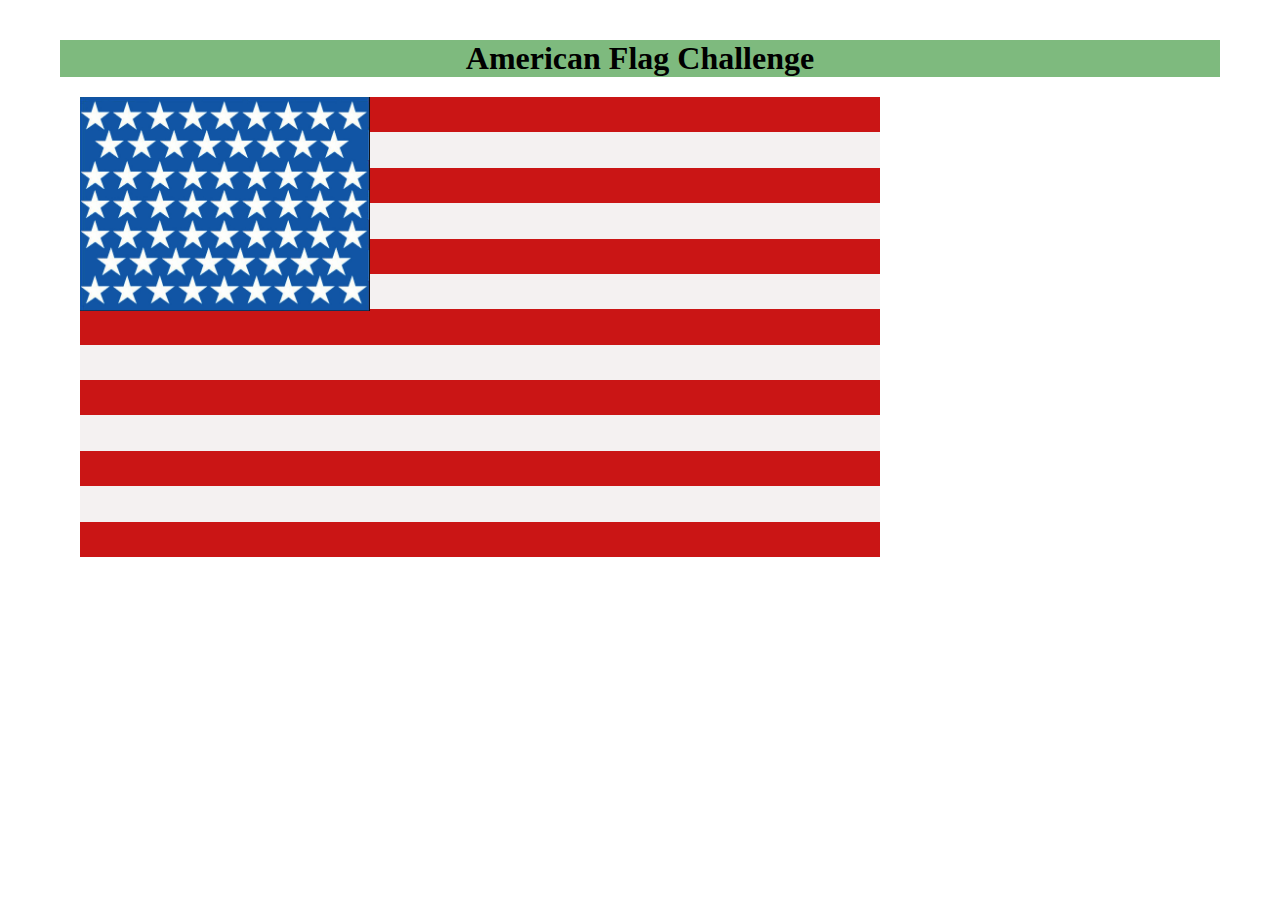
<file: Easy - Flag/index.html>
<!DOCTYPE html>
<html lang="en">
<head>
    <meta charset="UTF-8">
    <meta http-equiv="X-UA-Compatible" content="IE=edge">
    <meta name="viewport" content="width=device-width, initial-scale=1.0">
    <title>Document</title>
    <link href="style.css" rel="stylesheet" type="text/css" />
</head>
<body>

    <h1> American Flag Challenge </h1>

    <div class="stars">
        <img src="images/stars.png" alt="stars" width="290" height="214">

    </div>

    <div>
        <table>
            <tr><td></td></tr>
            <tr><td></td></tr>
            <tr><td></td></tr>
            <tr><td></td></tr>
            <tr><td></td></tr>
            <tr><td></td></tr>
            <tr><td></td></tr>
            <tr><td></td></tr>
            <tr><td></td></tr>
            <tr><td></td></tr>
            <tr><td></td></tr>
            <tr><td></td></tr>
            <tr><td></td></tr>
        </table>
    </div>

   


    
 



</body>
</html>
</file>
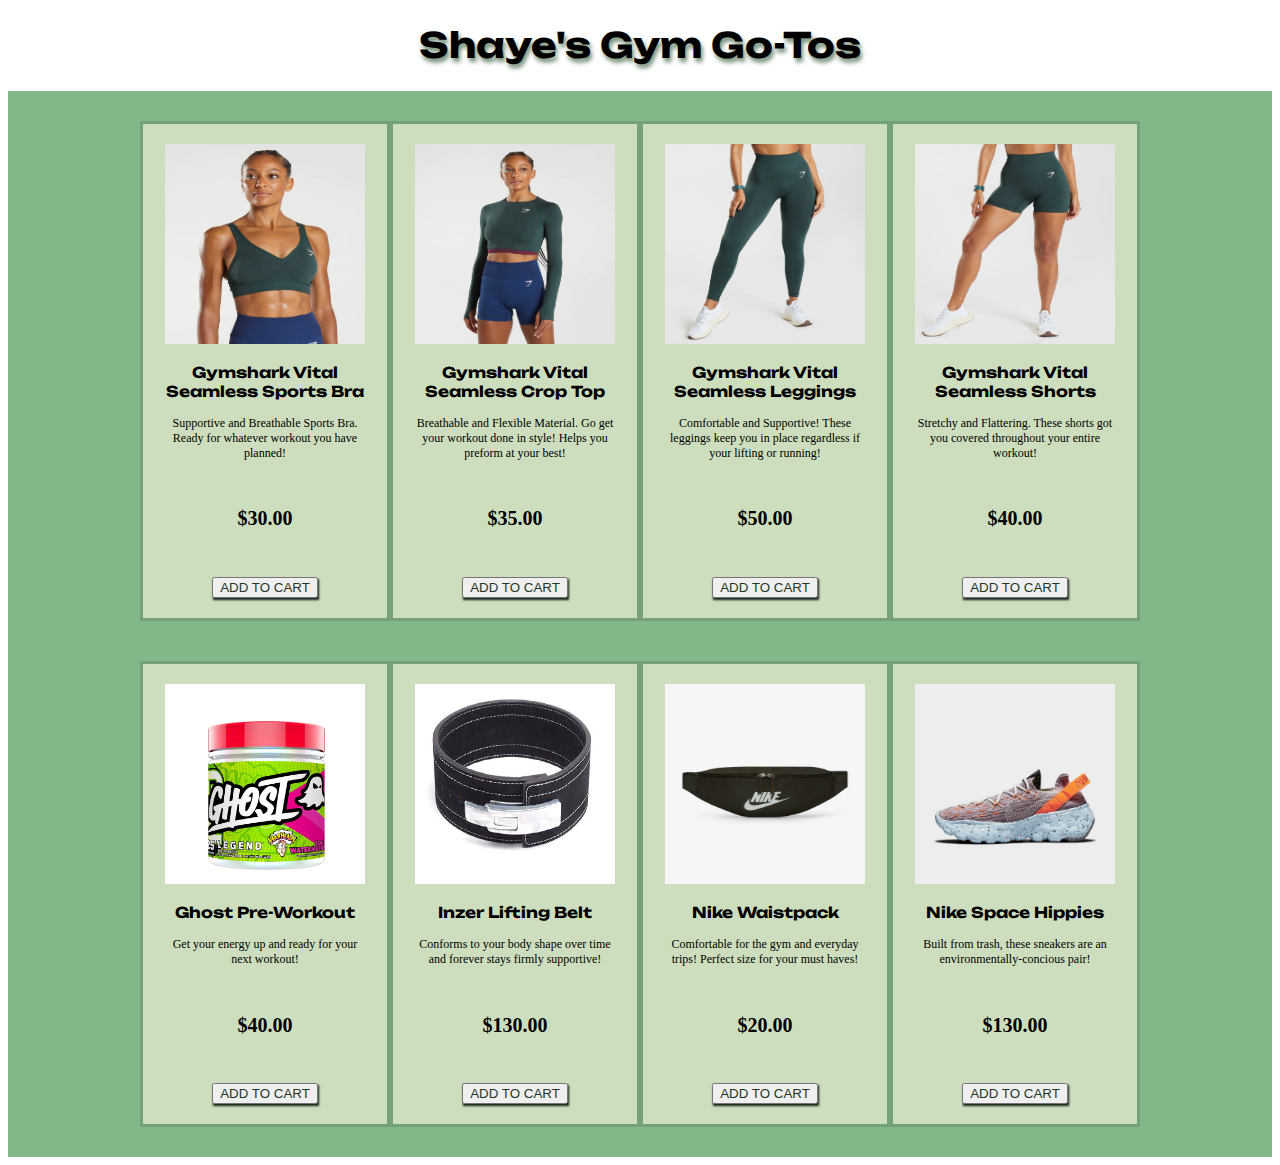
<file: Medium - Products/index.html>
<!DOCTYPE html>
<html lang="en">
<head>
    <meta charset="UTF-8">
    <meta http-equiv="X-UA-Compatible" content="IE=edge">
    <meta name="viewport" content="width=device-width, initial-scale=1.0">
    <link href="style.css" rel="stylesheet" type="text/css">
    <title>Document</title>
    <link rel="preconnect" href="https://fonts.googleapis.com"><link rel="preconnect" href="https://fonts.gstatic.com" crossorigin><link href="https://fonts.googleapis.com/css2?family=Nerko+One&family=Unbounded:wght@400;700&display=swap" rel="stylesheet">
</head>



<body>

    <header>
       <h1> Shaye's Gym Go-Tos </h1> 
    </header>

    <div class="grid">

        <div class="content">
            <img src="images/VitalSeamlessSportsBraAwWoodlandGreen-MarlB3A4K-EBTF1_885x.webp" alt="Gymshark Woodland Green Sports Bra">
            <h3> Gymshark Vital Seamless Sports Bra</h3>
            <p> Supportive and Breathable Sports Bra. Ready for whatever workout you have planned!</p>
            <h6> $30.00 </h6>
            <a href="https://www.gymshark.com/products/gymshark-vital-seamless-2-0-v-neck-sports-bra-woodland-green-marl-aw22">
                <button class="buy"> ADD TO CART </button>
           </a>
        </div>

        <div class="content">
            <img src="images/VitalSeamlessWCropTopWoodlandGreen-MarlB1A3D-EBTF_885x.webp" alt="Gymshark Woodland Green Crop Top">
            <h3> Gymshark Vital Seamless Crop Top</h3>
            <p>  Breathable and Flexible Material. Go get your workout done in style! Helps you preform at your best! </p>
            <h6> $35.00 </h6>
            <a href="https://www.gymshark.com/products/gymshark-vital-seamless-2-0-crop-top-woodland-green-marl-aw22">
                <button class="buy"> ADD TO CART </button>
            </a>
        </div>

        <div class="content">
            <img src="images/VitalSeamlessWLeggingsWoodlandGreen-MarlB1A2B-EBTF-2563_23c6aa84-09a9-40ca-ab12-6c8f51730993_885x.webp" alt="Gymshark Woodland Leggings">
            <h3> Gymshark Vital Seamless Leggings</h3>
            <p>  Comfortable and Supportive! These leggings keep you in place regardless if your lifting or running!</p>
            <h6> $50.00 </h6>
            <a href="https://www.gymshark.com/products/gymshark-vital-seamless-2-0-leggings-woodland-green-marl-aw22">
                <button class="buy"> ADD TO CART </button>
          </a>
        </div>

         <div class="content">
                <img src="images/VitalSeamlessWShortWoodlandGreen-MarlB1A4J-EBTF-1654_885x.webp" alt="Gymshark Woodland Green Shorts">
                <h3> Gymshark Vital Seamless Shorts</h3>
                <p>  Stretchy and Flattering. These shorts got you covered throughout your entire workout!</p>
                <h6> $40.00 </h6>
                <a href="https://www.gymshark.com/products/gymshark-vital-seamless-2-0-shorts-woodland-green-marl-aw22">
                    <button class="buy"> ADD TO CART </button>
                </a>
         </div>
           

         <div class="content">
                    <img src="images/ghost pre-workout.jpeg" alt="Ghost Pre-workout">
                    <h3> Ghost Pre-Workout</h3>
                    <p> Get your energy up and ready for your next workout!</p>
                    <h6> $40.00 </h6>
                    <a href="https://www.gnc.com/nitric-oxide/527973.html#q=ghost&lang=default&start=1">
                        <button class="buy"> ADD TO CART </button>
                    </a>

         </div>
        
        <div class="content">
                    <img src="images/lifting belt.webp" alt="Inzer Lifting Belt">
                    <h3> Inzer Lifting Belt</h3>
                    <p> Conforms to your body shape over time and forever stays firmly supportive! </p>
                    <h6> $130.00 </h6>
                    <a href="https://inzernet.com/collections/power-belts/products/forever-lever-lifting-belt%E2%84%A2-10mm">
                        <button class="buy"> ADD TO CART </button>
                     </a>
         </div>
        
         <div class="content">
                    <img src="images/nikebag.webp" alt="Nike Fanny Pack">
                    <h3> Nike Waistpack</h3>
                    <p>  Comfortable for the gym and everyday trips! Perfect size for  your must haves!</p>
                    <h6> $20.00 </h6>
                    <a href="https://www.nike.com/t/heritage-waistpack-3l-fvQD5x/DB0490-355">
                       <button class="buy"> ADD TO CART </button>
                    </a>
         </div>
        
         <div class="content">
                        <img src="images/shoes.jpeg" alt="Nike Space Hippies">
                        <h3> Nike Space Hippies </h3>
                        <p> Built from trash, these sneakers are an environmentally-concious pair! </p>
                        <h6> $130.00 </h6>
                        <a href="https://www.finishline.com/store/_/N-/store/product/womens-nike-space-hippie-04-casual-shoes/prod2799043?styleId=CD3476&colorId=900">
                           <button class="buy"> ADD TO CART </button>
                    </a>
          </div>
    

        

    </div>




</body>
</html>
</file>
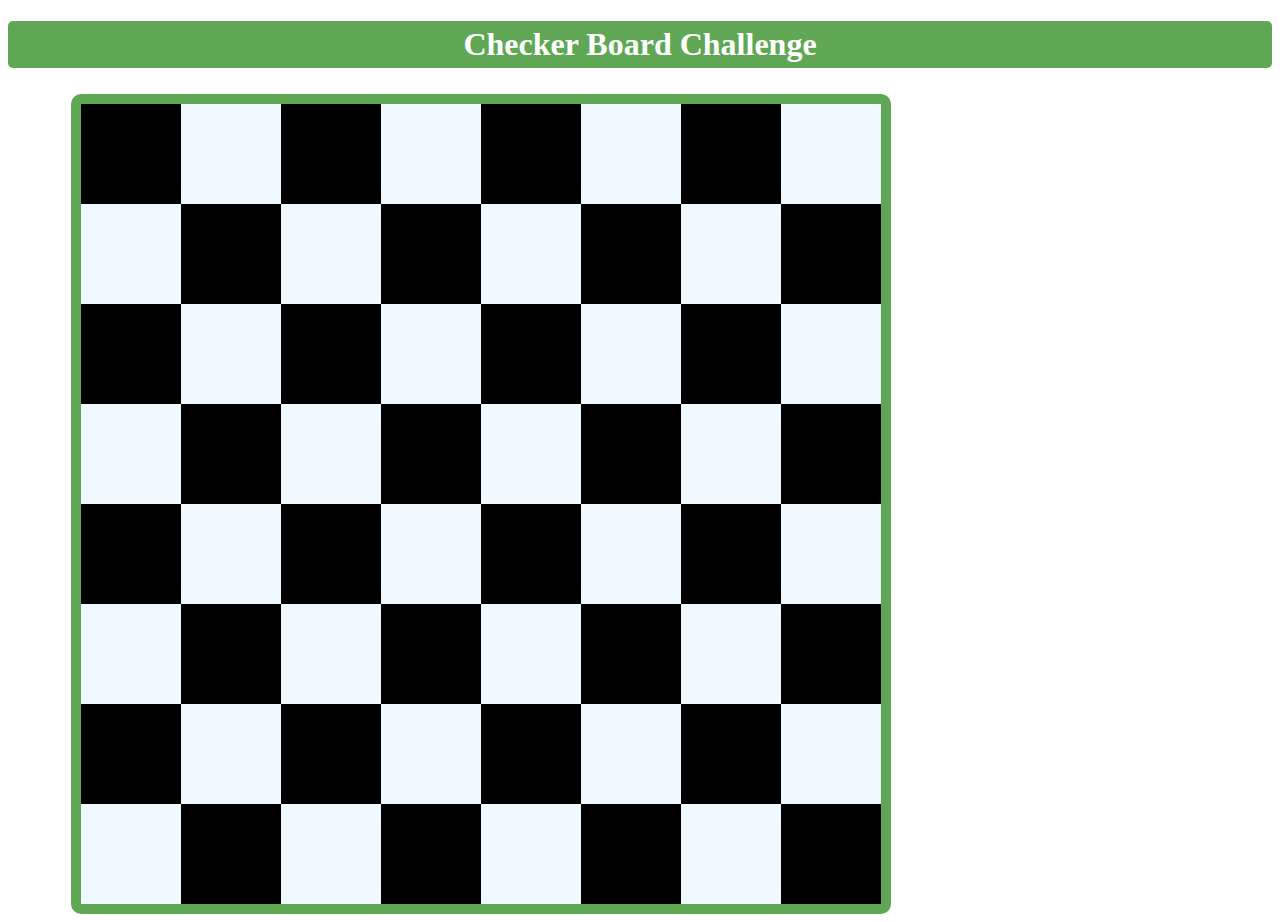
<file: Very Easy - Checkerboard/index.html>
<!DOCTYPE html>
<html lang="en">
<head>
    <meta charset="UTF-8">
    <meta http-equiv="X-UA-Compatible" content="IE=edge">
    <meta name="viewport" content="width=device-width, initial-scale=1.0">
    <title>Document</title>
    <link href="style.css" rel="stylesheet" type="text/css" />
</head>
<body>
    <h1> Checker Board Challenge </h1>
    <div id="checkerBoard">
        <div class="black"></div>
        <div class="white"></div>
        <div class="black"></div>
        <div class="white"></div>
        <div class="black"></div>
        <div class="white"></div>
        <div class="black"></div>
        <div class="white"></div>

        <div class="white"></div>
        <div class="black"></div>
        <div class="white"></div>
        <div class="black"></div>
        <div class="white"></div>
        <div class="black"></div>
        <div class="white"></div>
        <div class="black"></div>

        <div class="black"></div>
        <div class="white"></div>
        <div class="black"></div>
        <div class="white"></div>
        <div class="black"></div>
        <div class="white"></div>
        <div class="black"></div>
        <div class="white"></div>

        <div class="white"></div>
        <div class="black"></div>
        <div class="white"></div>
        <div class="black"></div>
        <div class="white"></div>
        <div class="black"></div>
        <div class="white"></div>
        <div class="black"></div>

        <div class="black"></div>
        <div class="white"></div>
        <div class="black"></div>
        <div class="white"></div>
        <div class="black"></div>
        <div class="white"></div>
        <div class="black"></div>
        <div class="white"></div>

        <div class="white"></div>
        <div class="black"></div>
        <div class="white"></div>
        <div class="black"></div>
        <div class="white"></div>
        <div class="black"></div>
        <div class="white"></div>
        <div class="black"></div>

        <div class="black"></div>
        <div class="white"></div>
        <div class="black"></div>
        <div class="white"></div>
        <div class="black"></div>
        <div class="white"></div>
        <div class="black"></div>
        <div class="white"></div>

        <div class="white"></div>
        <div class="black"></div>
        <div class="white"></div>
        <div class="black"></div>
        <div class="white"></div>
        <div class="black"></div>
        <div class="white"></div>
        <div class="black"></div>

        
    </div>




</body>
</html>
</file>
<file: Easy - Flag/style.css>
*{
    margin: 20px;
}

h1 {
   text-align: center;
   background-color: rgb(126, 186, 126);
}

table{
    height: 460px;
    width: 800px;

}

table, td{
    border-collapse: collapse;
}

tr:nth-child(odd) {
    background-color: rgb(202, 21, 21);
}

tr:nth-child(even) {
    background-color: rgb(244, 241, 241);
}

.stars {
    position: absolute;
    margin-top: -20px;
    
}
</file>
<file: Medium - Products/style.css>
@font-face {
    font-family:'Unbounded', cursive;
    src:url('https://fonts.googleapis.com/css2?family=Nerko+One&family=Unbounded:wght@400;700&display=swap');
    font-display: swap;
}

h1 {
    font-family: 'Unbounded';
    font-size: 35px;
    text-align: center;
    text-shadow: 2px 4px 4px rgba(26, 68, 30, 0.6);   
}

h3 {
    font-family: 'Unbounded';
    font-size: 15px;
}

p{
    font-family: 'Times New Roman', Times, serif;
    font-size: 12px;
    text-align: center;
}

h6 {
    font-size: 20px;
   
}

button {
    color: rgb(35, 55, 40);
    box-shadow: 1px 2px 2px rgb(22, 33, 24);
}
img {
    width: 200px;
    height: 200px;
    text-align: center;
}

.grid {
    display: grid;
    text-align: center;
    grid-template-columns:250px 250px 250px 250px;
    justify-content: center;
    grid-template-rows: auto;
    padding: 30px;
    grid-row-gap: 40px;
    background-color: rgb(129, 184, 137);
}

.content {
    background-color: rgb(238, 238, 212, 0.7);
    border-style: solid;
    border-color: rgba(32, 95, 55, 0.5);
    padding: 20px;
}
</file>
<file: Very Easy - Checkerboard/style.css>
h1{
    background-color: #5fa754;
    /* display: inline; */
    color: white;
    padding: 5px;
    margin-bottom: 2%;
    border-radius: 5px;
    text-align: center;
}
#checkerBoard {
    width: 800px;
    height: 800px;
    background-color: #5fa754;
    border: 10px solid #5fa754;
    border-radius: 10px;
    margin-top: 10px;
    margin-left: 5%;

}

.black {
    background-color: black;
    width: 100px;
    height: 100px;
    float: left;
    

}

.white {
    background-color: aliceblue;
    width: 100px;
    height: 100px;
    float: left;
}
</file>
